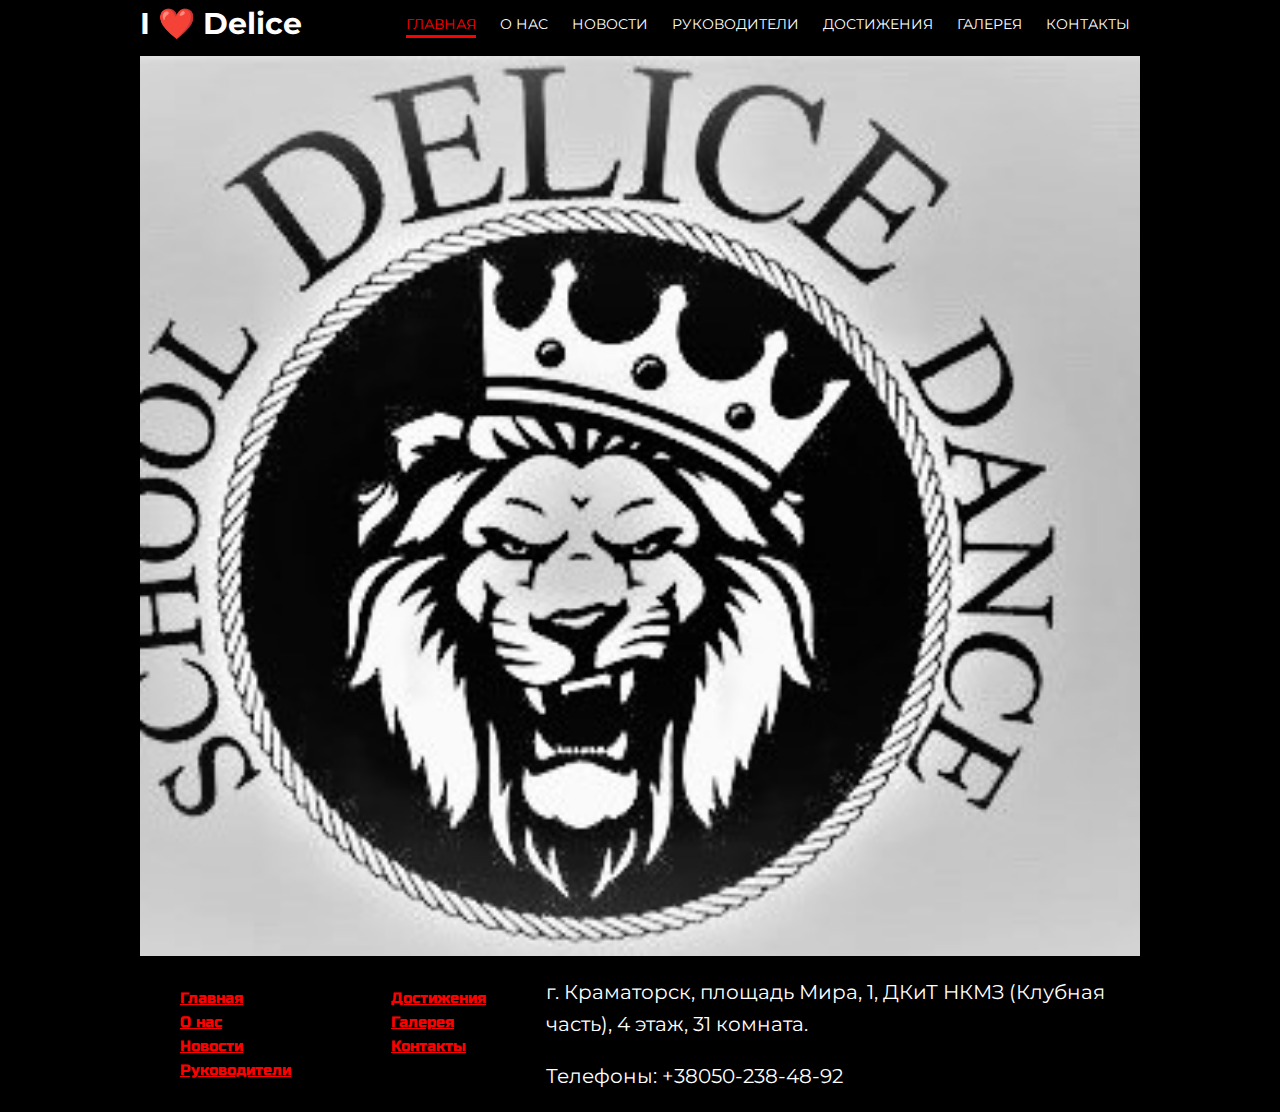
<file: index.html>
<!DOCTYPE html>
<html lang="ru">
<head>
<meta charset="UTF-8">
  <title>Официальный сайт танцевального коллектива Delice г. Краматорск</title>
  <link href="css/style.css" rel="stylesheet">
  <link href="https://fonts.googleapis.com/css?family=Kaushan+Script|Montserrat&display=swap&subset=cyrillic-ext" rel="stylesheet">
<link href="https://fonts.googleapis.com/css?family=Russo+One&display=swap&subset=cyrillic" rel="stylesheet">
     <link href="https://fonts.googleapis.com/css?family=Oswald|Russo+One&display=swap" rel="stylesheet">
    <link href="css/media.css" rel="stylesheet">
  <meta name="viewport" content="width=device-width, initial-scale=1, shrink-to-fit=no">
  <meta name="description" content="Учиться танцам в крамторске, танцевать в Краматорске, танцы в Краматорске, коллектв єстрадного танца Delice">
  <meta name="keywords" content="танцы, хореография, танцоры, танцевать, хореограф"><script src="chrome-extension://ocggccaacacpienfcgmgcihoombokbbj/pages/client/livestartpage-message-add.js"></script>
</head>
<body>
<header class="col-12 header">
    <div class="container-fluid">
       <div class="header_inner">
        <div class="header_logo">I ❤️ Delice</div>
           
           <nav class="nav">
               <div class="menu__btn">
                            <div></div>
                            <div></div>
                            <div></div>
                            <div></div>
                            <div></div>
                        </div>
<!--               <img src="menu-icon.svg" alt="бутерброд меню" />-->
              <a class="nav_link active" href="index.html">Главная</a>
               <a class="nav_link" href="delice.html">О нас</a>
              <a class="nav_link" href="novosty.html">Новости</a>
              <a class="nav_link" href="manager.html">Руководители</a>
              <a class="nav_link" href="progress.html">Достижения</a>
              <a class="nav_link" href="gallery.html">Галерея</a>
              <a class="nav_link" href="contacts.html">Контакты</a>       
           </nav>
        </div>
        
    </div>
    </header>
<div class="intro">
    <div class="container">
    </div>
</div>
     
  <ul class="footer__nav">
        <li><a href="index.html">Главная</a></li>
        <li><a href="delice.html">О нас</a></li>
        <li><a href="novosty.html">Новости</a></li>
        <li><a href="manager.html">Руководители</a></li>
    </ul>
  <ul class="footer__nav">
	    <li><a href="progress.html">Достижения</a></li>	
        <li><a href="gallery.html">Галерея</a></li>	
        <li><a href="contacts.html">Контакты</a></li>	      
    </ul>
   
 <ul class="footer__navi">           
        <p>г. Краматорск, площадь Мира, 1, ДКиТ НКМЗ (Клубная часть),  4 этаж, 31 комната. </p>
     <p>Телефоны: +38050-238-48-92</p>         
        </ul>

</body>
</html>
</file>
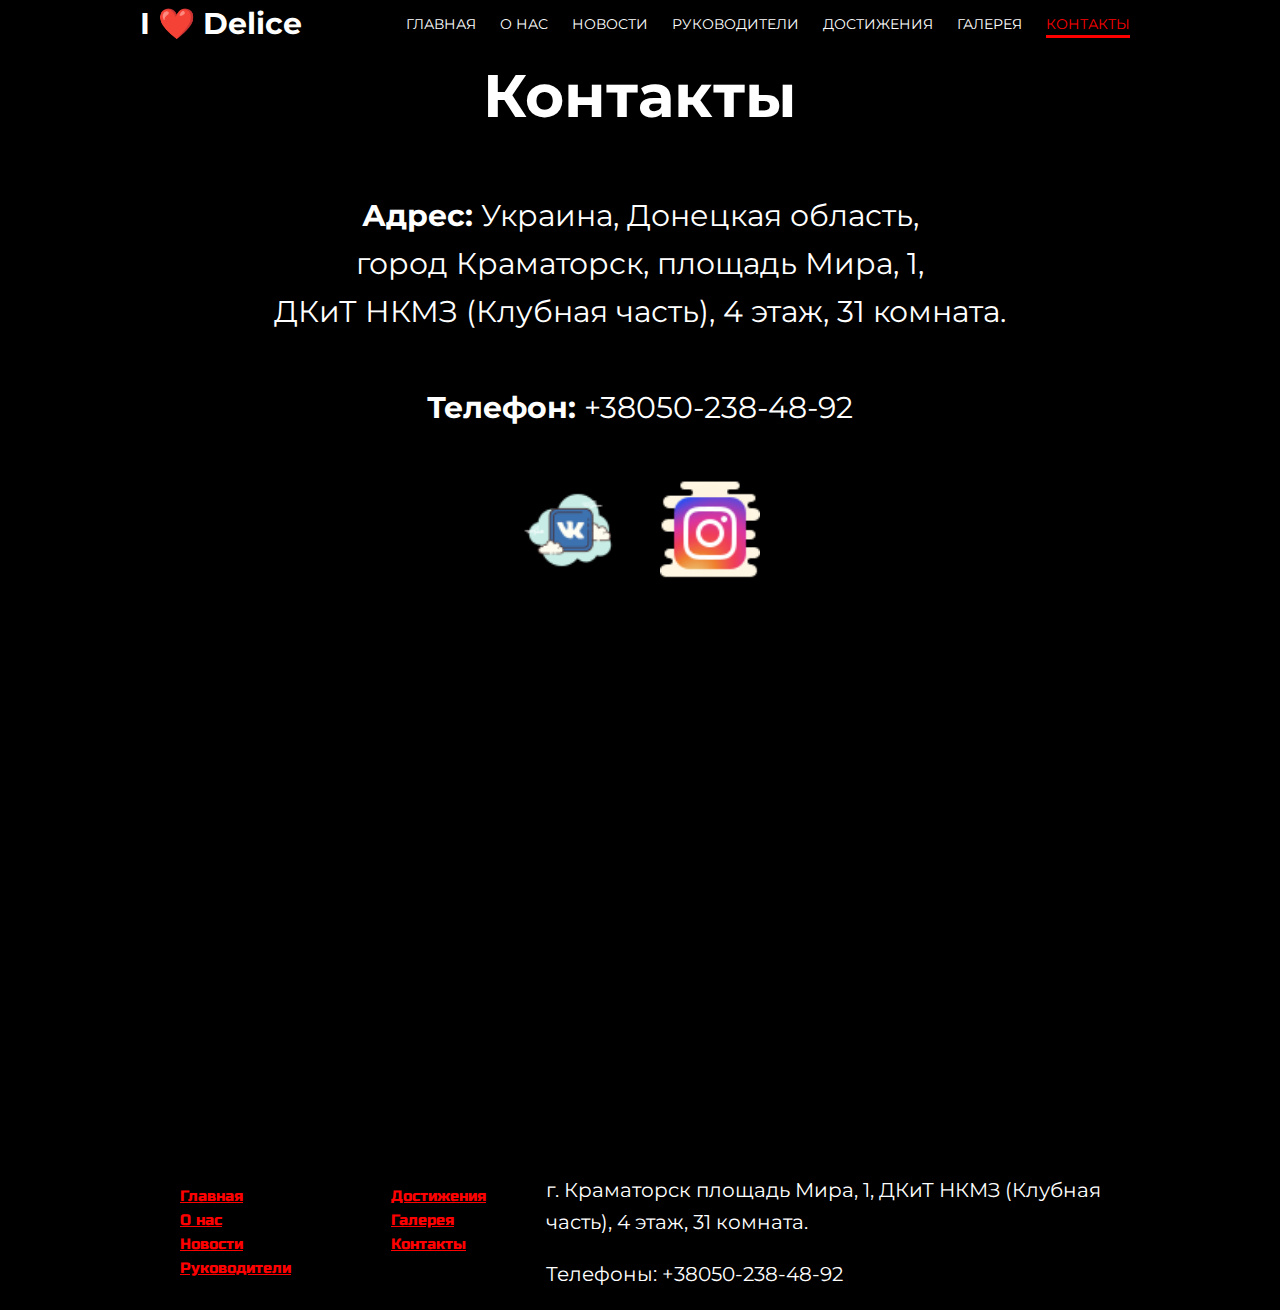
<file: contacts.html>
<!DOCTYPE html>
<html lang="ru">
<head>
<meta charset="UTF-8">
  <title>Официальный сайт танцевального коллектива Delice г. Краматорск</title>
  <link href="css/style.css" rel="stylesheet">
    <link href="css/style3.css" rel="stylesheet">
  <link href="https://fonts.googleapis.com/css?family=Kaushan+Script|Montserrat&display=swap&subset=cyrillic-ext" rel="stylesheet">
<link href="https://fonts.googleapis.com/css?family=Russo+One&display=swap&subset=cyrillic" rel="stylesheet">
  <meta name="description" content="Учиться танцам в крамторске, танцевать в Краматорске, танцы в Краматорске, коллектв єстрадного танца Delice">
  <meta name="keywords" content="танцы, хореография, танцоры, танцевать, хореограф"><script src="chrome-extension://ocggccaacacpienfcgmgcihoombokbbj/pages/client/livestartpage-message-add.js"></script>
</head>
<body>
<header class="header">
    <div class="container">
       <div class="header_inner">
        <div class="header_logo">I ❤️ Delice</div>
           
           <nav class="nav">
              <a class="nav_link" href="index.html">Главная</a>
               <a class="nav_link" href="delice.html">О нас</a>
              <a class="nav_link" href="novosty.html">Новости</a>
              <a class="nav_link" href="manager.html">Руководители</a>
              <a class="nav_link" href="progress.html">Достижения</a>
              <a class="nav_link" href="gallery.html">Галерея</a>
              <a class="nav_link active" href="contacts.html">Контакты</a>       
           </nav>
        </div>
    </div>
    <div class="container">
 <h1>Контакты</h1>
<br>
<b>Адрес:</b> Украина, Донецкая область,<br> город Краматорск, площадь Мира, 1, <br>ДКиТ НКМЗ (Клубная часть), 4 этаж, 31 комната.<br><br>
<b>Телефон:</b>
+38050-238-48-92<br><br>

<a href="https://vk.com/delicelove" target="_blank"><img src="images/icons8-%D0%B2%D0%BA%D0%BE%D0%BD%D1%82%D0%B0%D0%BA%D1%82%D0%B5-64.png" width="100px" height="100px"><!--Наша группа Вконтакте//--></a> &nbsp;&nbsp;&nbsp; <a href=https://www.instagram.com/deliceschooldance/
target="_blank"><img src="images/icons8-instagram-64.png" width="100px" height="100px"><!--наша страничка в Instagram//--></a>

 <br><br>

<iframe src="https://www.google.com/maps/embed?pb=!1m18!1m12!1m3!1d2631.2859722109133!2d37.583779515196845!3d48.7382338171143!2m3!1f0!2f0!3f0!3m2!1i1024!2i768!4f13.1!3m3!1m2!1s0x40df9704a3b340c1%3A0xc39141165132592e!2z0L_Quy4g0JzQuNGA0LAsIDEsINCa0YDQsNC80LDRgtC-0YDRgdC6LCDQlNC-0L3QtdGG0LrQsNGPINC-0LHQu9Cw0YHRgtGMLCA4NDMwMA!5e0!3m2!1sru!2sua!4v1584374785229!5m2!1sru!2sua" width="600" height="450" frameborder="0" style="border:0;" allowfullscreen="" aria-hidden="false" tabindex="0"></iframe><br><br>

</div>
    <ul class="footer__nav">
        <li><a href="index.html">Главная</a></li>
        <li><a href="delice.html">О нас</a></li>
        <li><a href="novosty.html">Новости</a></li>
        <li><a href="manager.html">Руководители</a></li>
    </ul>
  <ul class="footer__nav">
	    <li><a href="progress.html">Достижения</a></li>	
        <li><a href="gallery.html">Галерея</a></li>	
        <li><a href="contacts.html">Контакты</a></li>	      
    </ul>
   
 <ul class="footer__navi">           
        <p>г. Краматорск площадь Мира, 1, ДКиТ НКМЗ (Клубная часть),  4 этаж, 31 комната. </p>
     <p>Телефоны: +38050-238-48-92</p>         
        </ul>
</body>
</html>
</file>
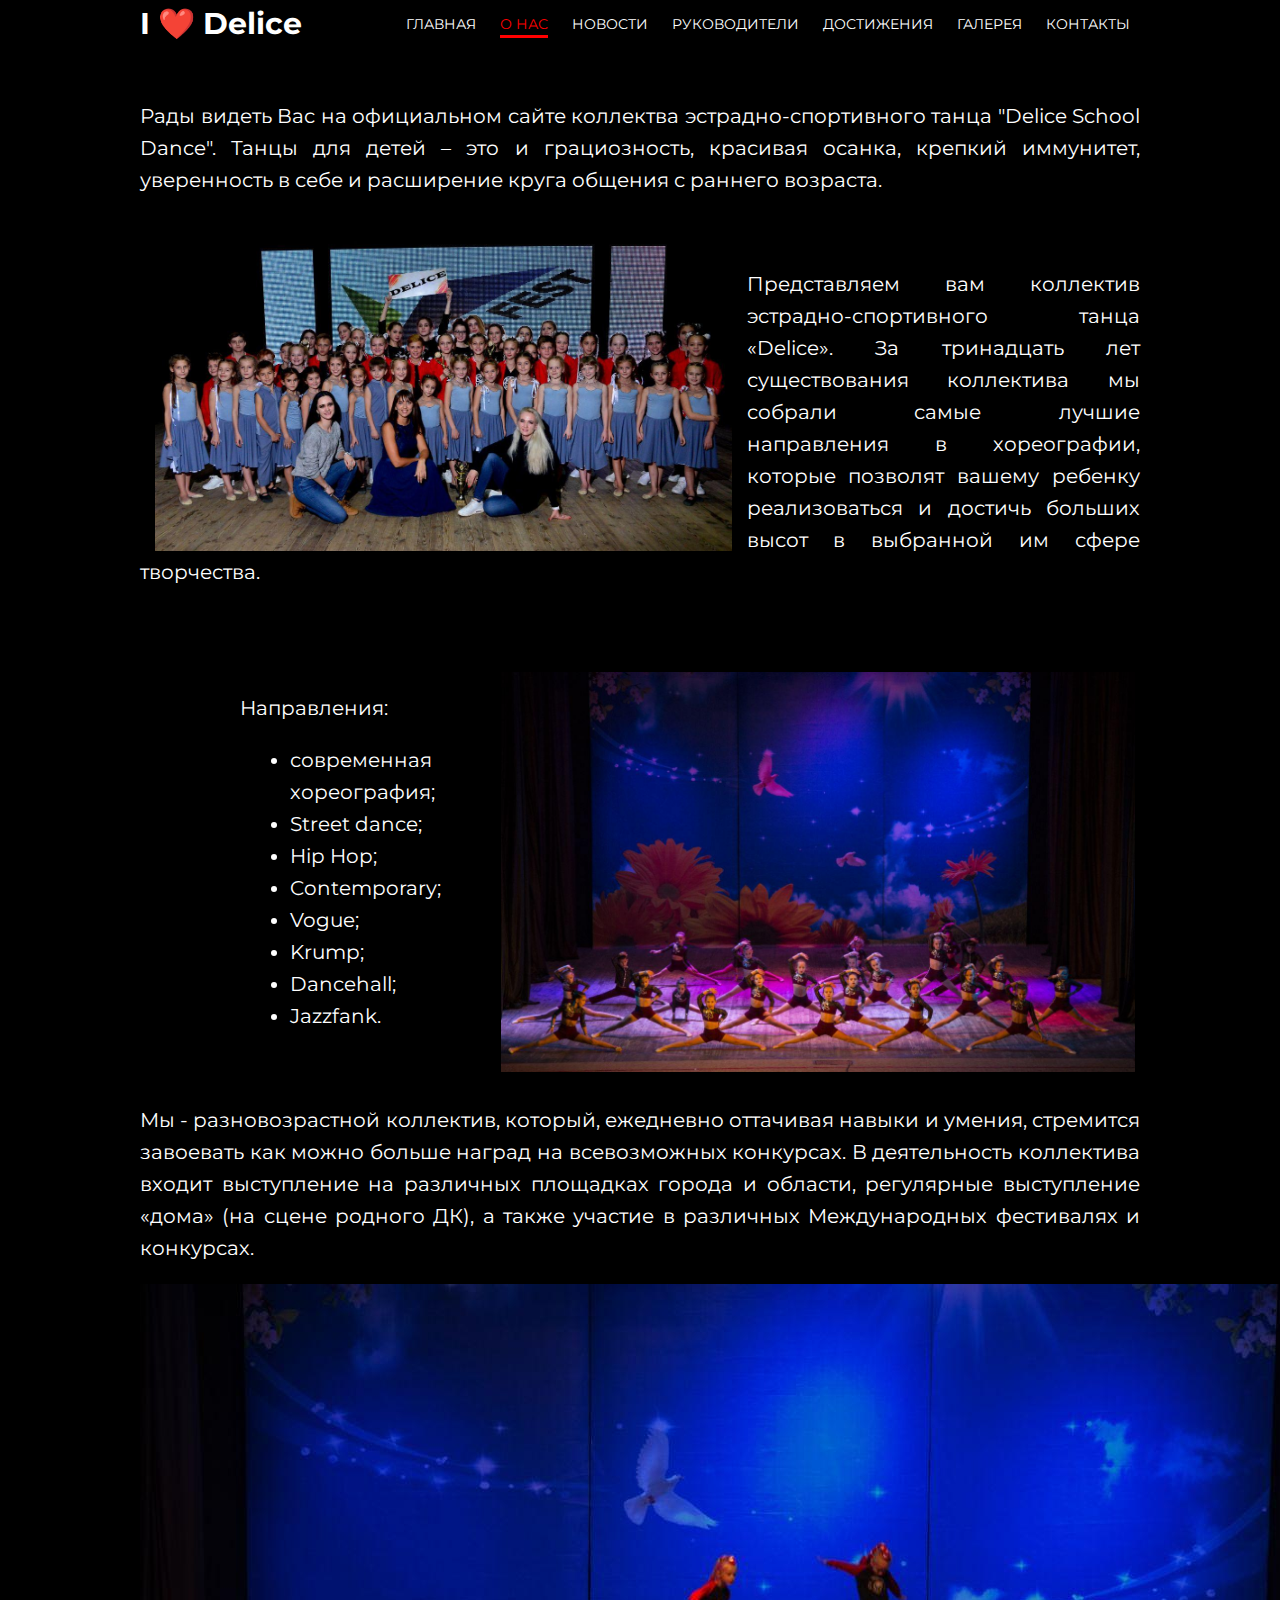
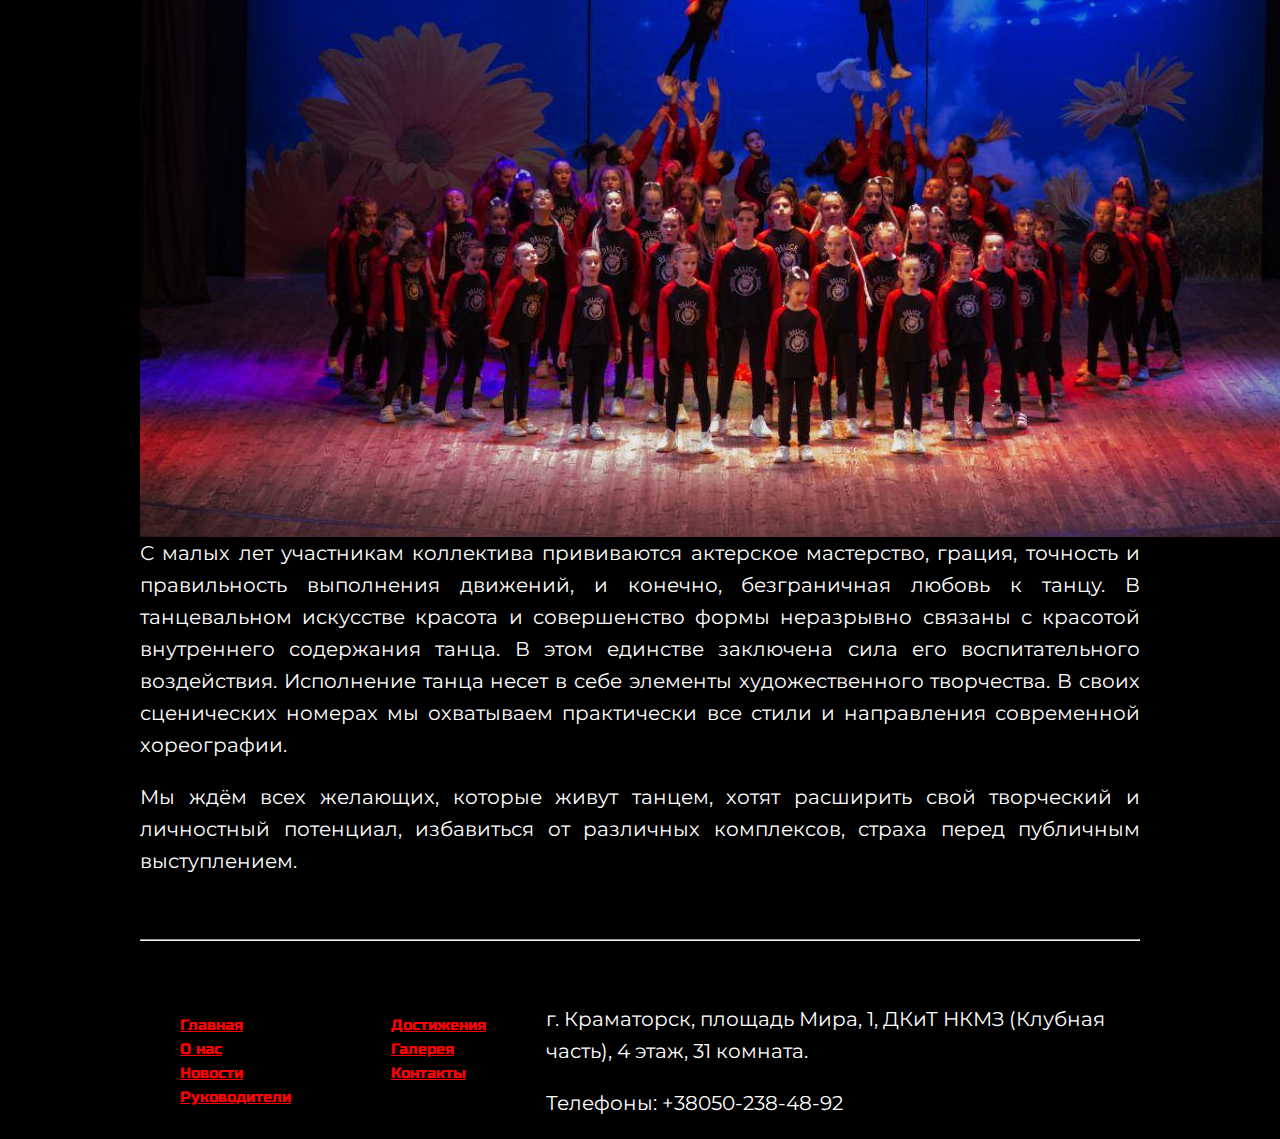
<file: delice.html>
<!DOCTYPE html>
<html lang="ru">
<head>
<meta charset="UTF-8">
<title>Официальный сайт танцевального коллектива Delice г. Краматорск</title>
  <link href="css/style.css" rel="stylesheet">
  <link href="css/style1.css" rel="stylesheet">
  <link href="https://fonts.googleapis.com/css?family=Kaushan+Script|Montserrat&display=swap&subset=cyrillic-ext" rel="stylesheet">
  <link href="https://fonts.googleapis.com/css?family=Oswald&display=swap" rel="stylesheet">
    <link href="https://fonts.googleapis.com/css?family=Oswald|Russo+One&display=swap" rel="stylesheet">
    <meta name="viewport" content="width=device-width, initial-scale=1, shrink-to-fit=no">
    <meta name="description" content="Учиться танцам в краматорске, танцевать в Краматорске, танцы в Краматорске, коллектв эстрадного танца Delice">
  <meta name="keywords" content="танцы, хореография, танцоры, танцевать, хореограф"><script src="chrome-extension://ocggccaacacpienfcgmgcihoombokbbj/pages/client/livestartpage-message-add.js"></script>
    </head>
 <body>
<header class="header">
    <div class="container">
       <div class="header_inner">
        <div class="header_logo">I ❤️ Delice</div>
           
           <nav class="nav">
              <a class="nav_link" href="index.html">Главная</a>
               <a class="nav_link active" href="delice.html">О нас</a>
              <a class="nav_link" href="novosty.html">Новости</a>
              <a class="nav_link" href="manager.html">Руководители</a>
              <a class="nav_link" href="progress.html">Достижения</a>
              <a class="nav_link" href="gallery.html">Галерея</a>
              <a class="nav_link" href="contacts.html">Контакты</a>       
           </nav>
        </div>
    </div>

<div class="container">
    <br>
<p>Рады видеть Вас на официальном сайте коллектва эстрадно-спортивного танца "Delice School Dance". Танцы для детей – это и грациозность, красивая осанка, крепкий иммунитет, уверенность в себе и расширение круга общения с раннего возраста.
    <img src="images/3.jpg" style="float:left; align:right;  width="600"; height="350" vspace="5" hspace="15"></p><br> 
<p>Представляем вам коллектив эстрадно-спортивного танца «Delice». За тринадцать лет существования коллектива мы собрали самые лучшие направления в хореографии, которые позволят вашему ребенку реализоваться и достичь больших высот в выбранной им сфере творчества.</p><br><br>
    <img src="images/5.jpg" style="float:right; margin-left:auto; align:center;  width="400"; height="400 vspace="5" hspace="5">
<p style="padding-left: 100px">Направления:</p>
<p><ul style="padding-left:150px;"><li>современная хореография;
    </li><li>Street dance;
    </li><li>Hip Hop;
    </li><li>Contemporary;
    </li><li>Vogue;
    </li><li>Krump;
    </li><li>Dancehall;
    </li><li>Jazzfank.</li></ul><br></p>
<p>Мы - разновозрастной коллектив, который, ежедневно оттачивая навыки и умения, стремится завоевать как можно больше наград на всевозможных конкурсах. В деятельность коллектива входит выступление на различных площадках города и области, регулярные выступление «дома» (на сцене родного ДК), а также участие в различных Международных фестивалях и конкурсах.</p>
<p><img src="images/4.jpg" style="float:left; margin-right:10px">С малых лет участникам коллектива прививаются актерское мастерство, грация, точность и правильность выполнения движений, и конечно, безграничная любовь к танцу. В танцевальном искусстве красота и совершенство формы неразрывно связаны с красотой внутреннего содержания танца. В этом единстве заключена сила его воспитательного воздействия. Исполнение танца несет в себе элементы художественного творчества. В своих сценических номерах мы охватываем практически все стили и направления современной хореографии.</p>
<p>Мы ждём всех желающих, которые живут танцем, хотят расширить свой творческий и личностный потенциал, избавиться от различных комплексов, страха перед публичным выступлением.</p>
 <br><hr><br>
</div>
 <ul class="footer__nav">
        <li><a href="index.html">Главная</a></li>
        <li><a href="delice.html">О нас</a></li>
        <li><a href="novosty.html">Новости</a></li>
        <li><a href="manager.html">Руководители</a></li>
    </ul>
  <ul class="footer__nav">
	    <li><a href="progress.html">Достижения</a></li>	
        <li><a href="gallery.html">Галерея</a></li>	
        <li><a href="contacts.html">Контакты</a></li>	      
    </ul>
   
 <ul class="footer__navi">           
        <p>г. Краматорск, площадь Мира, 1, ДКиТ НКМЗ (Клубная часть),  4 этаж, 31 комната. </p>
     <p>Телефоны: +38050-238-48-92</p>         
        </ul>

</body>
</html>
</file>
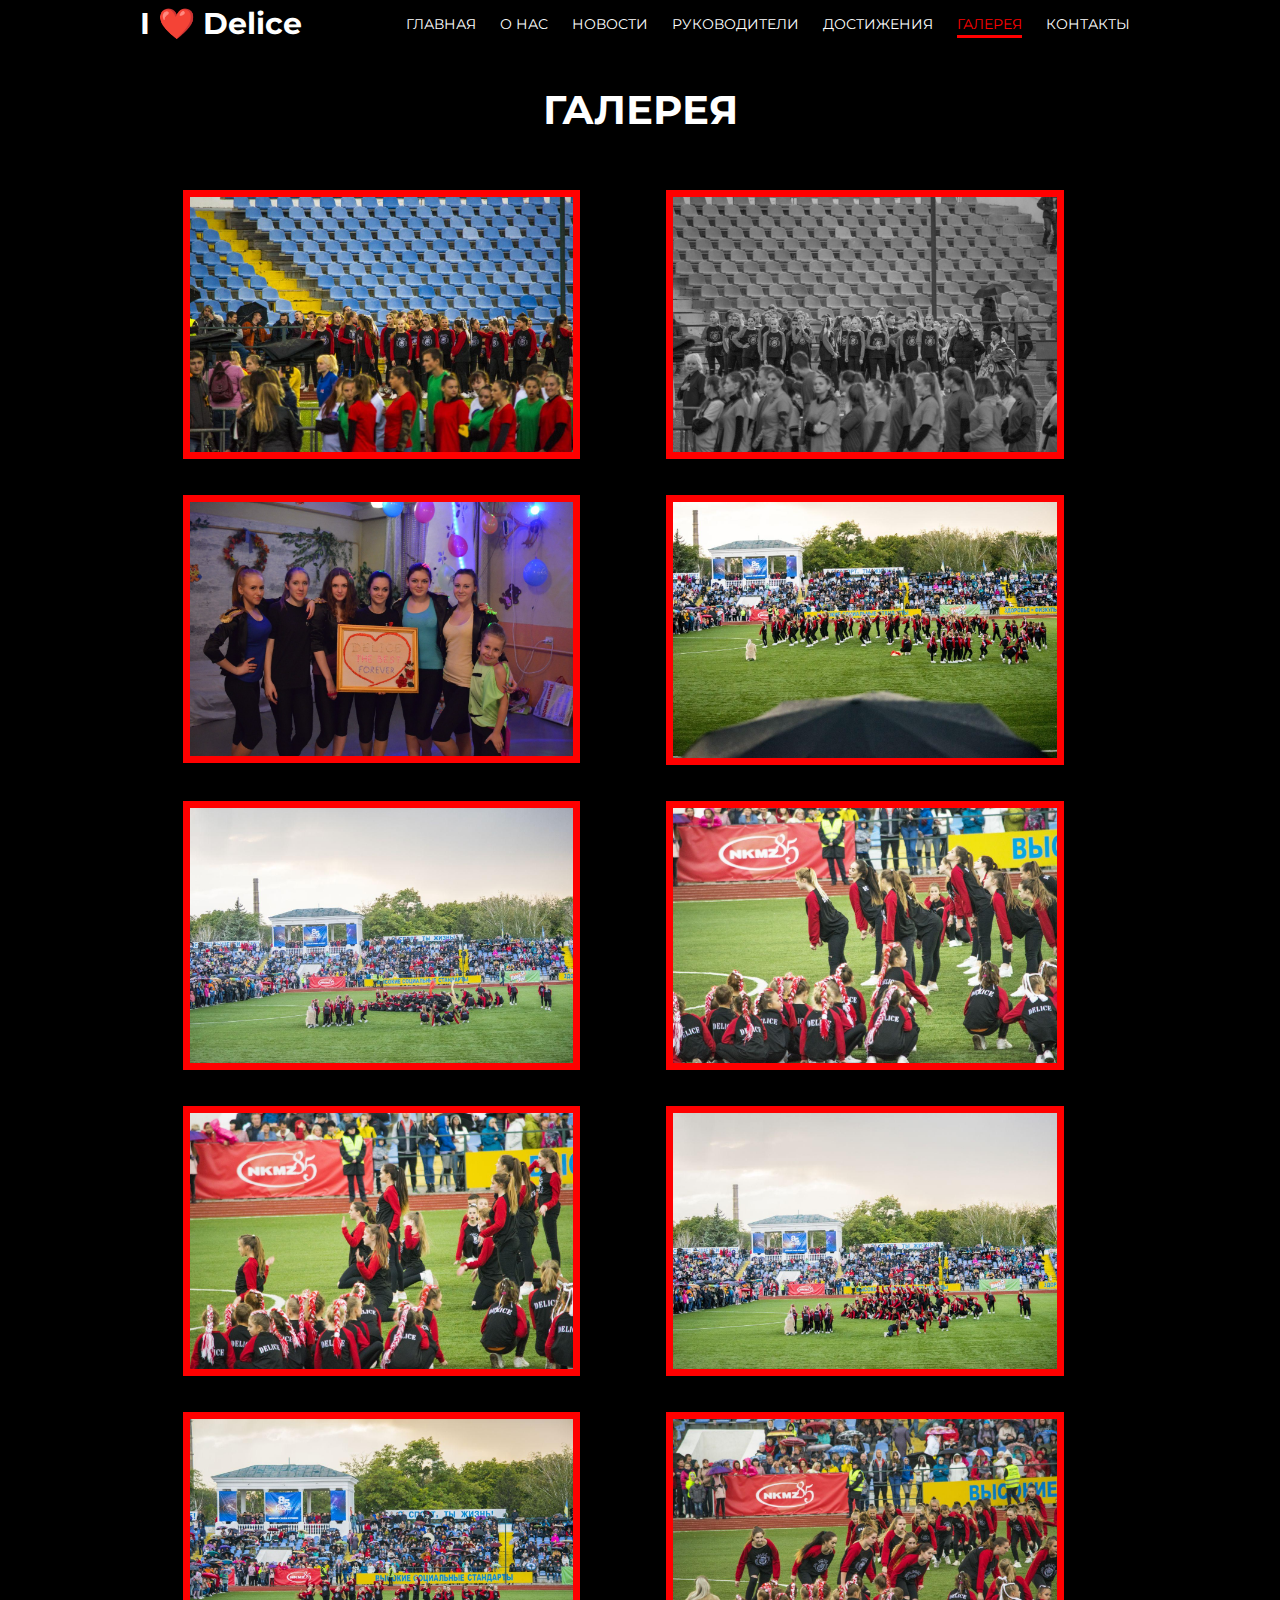
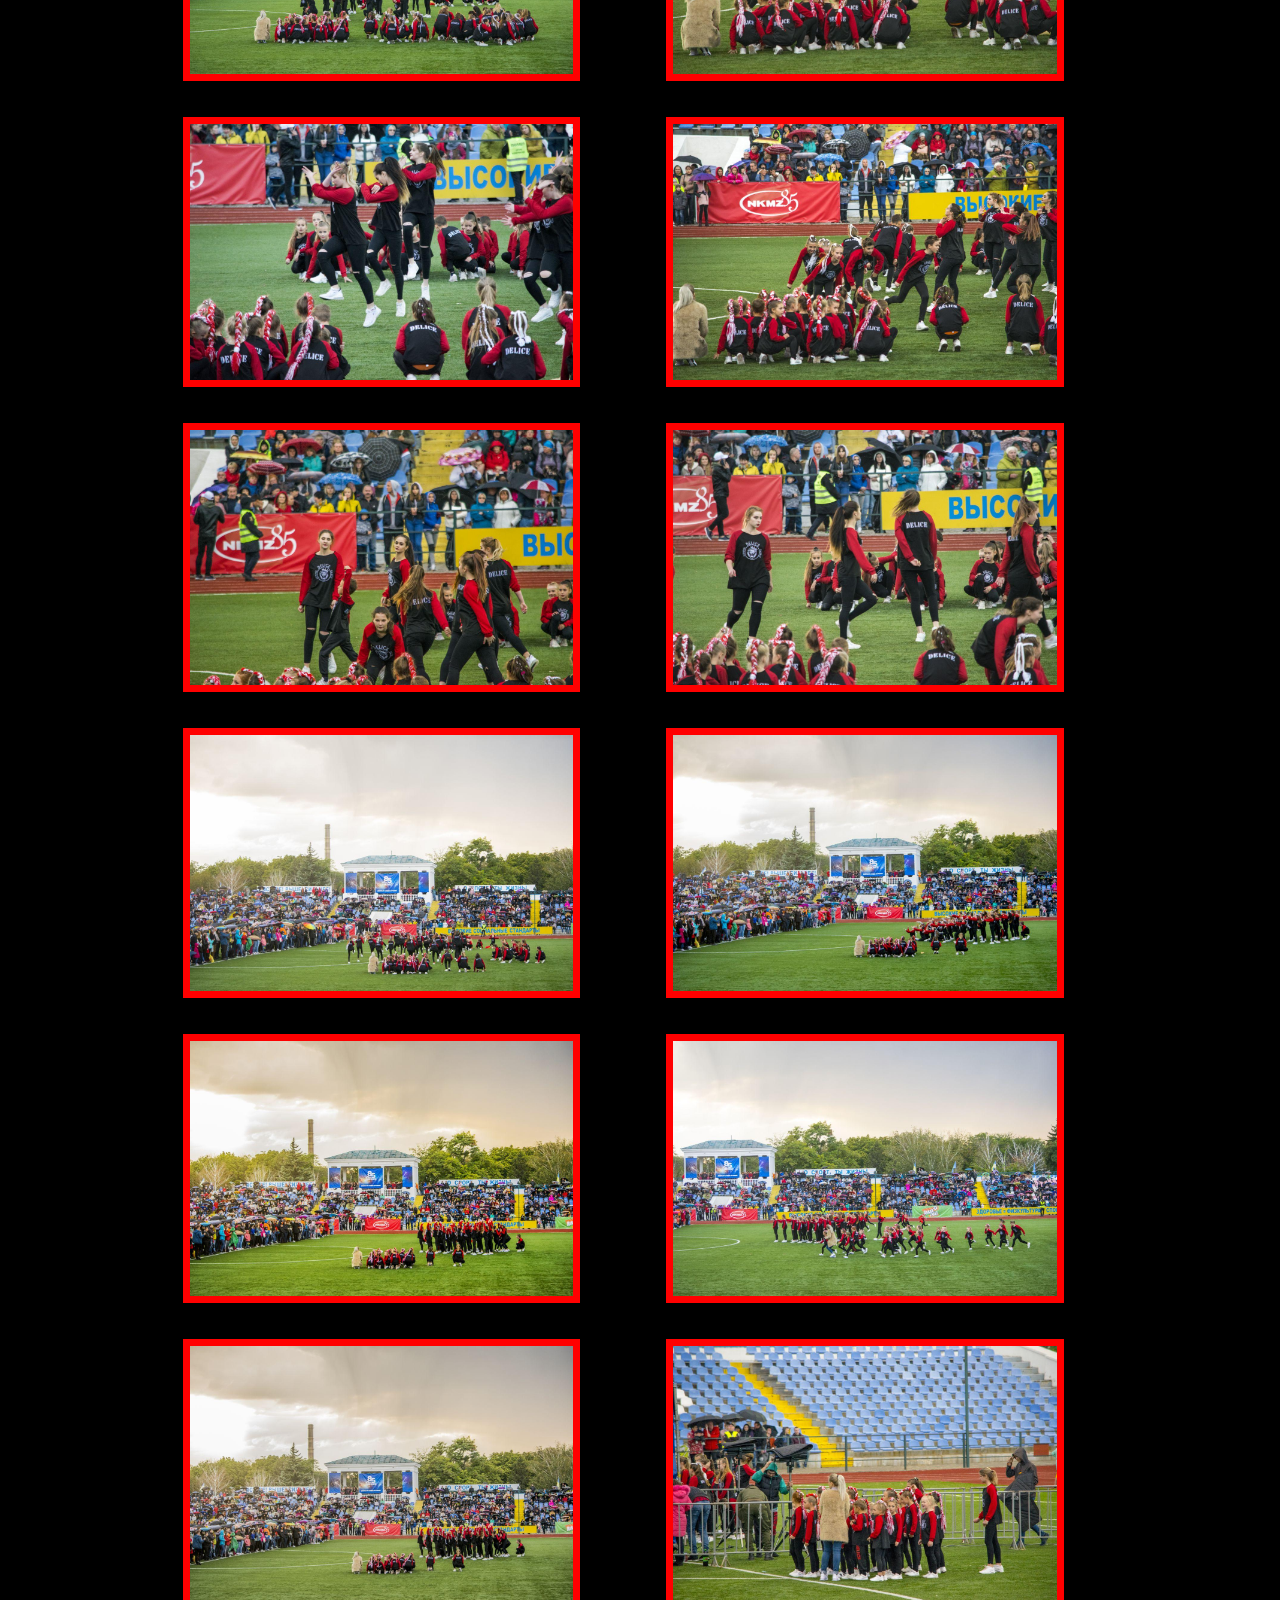
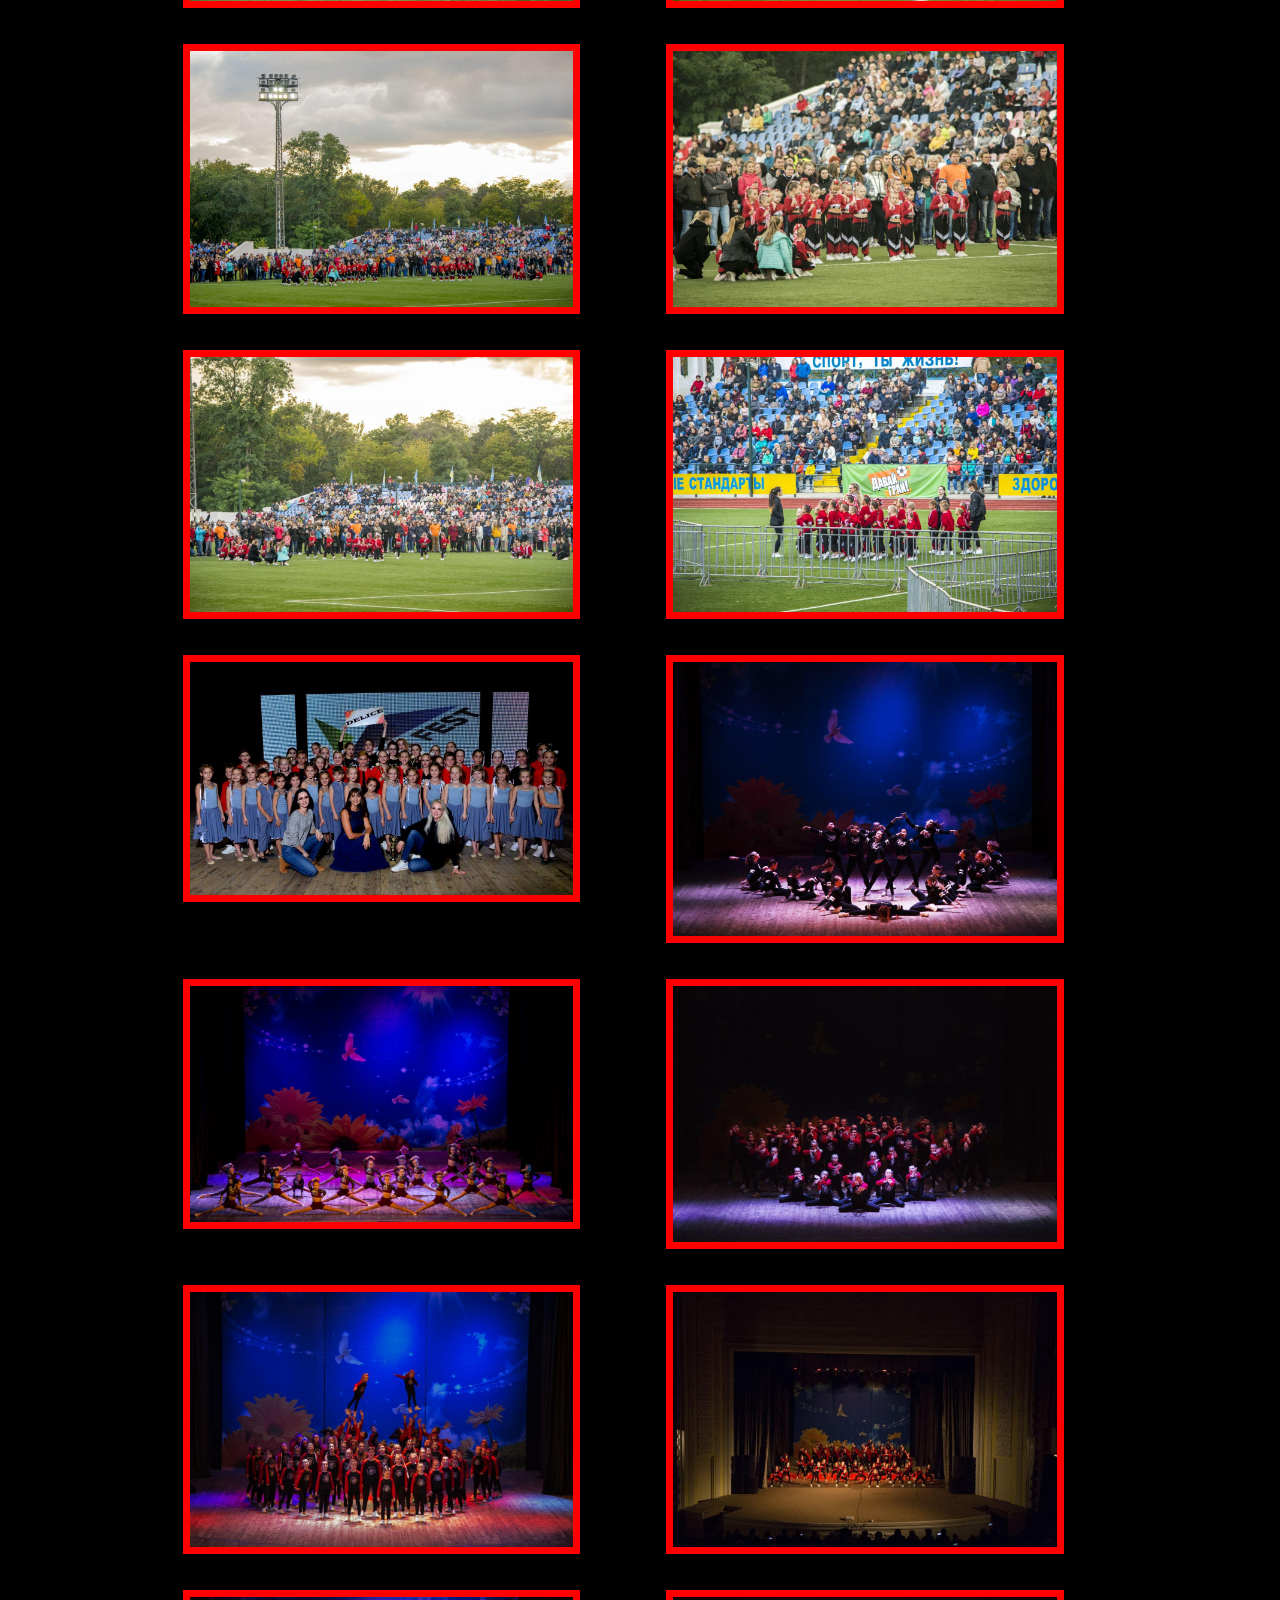
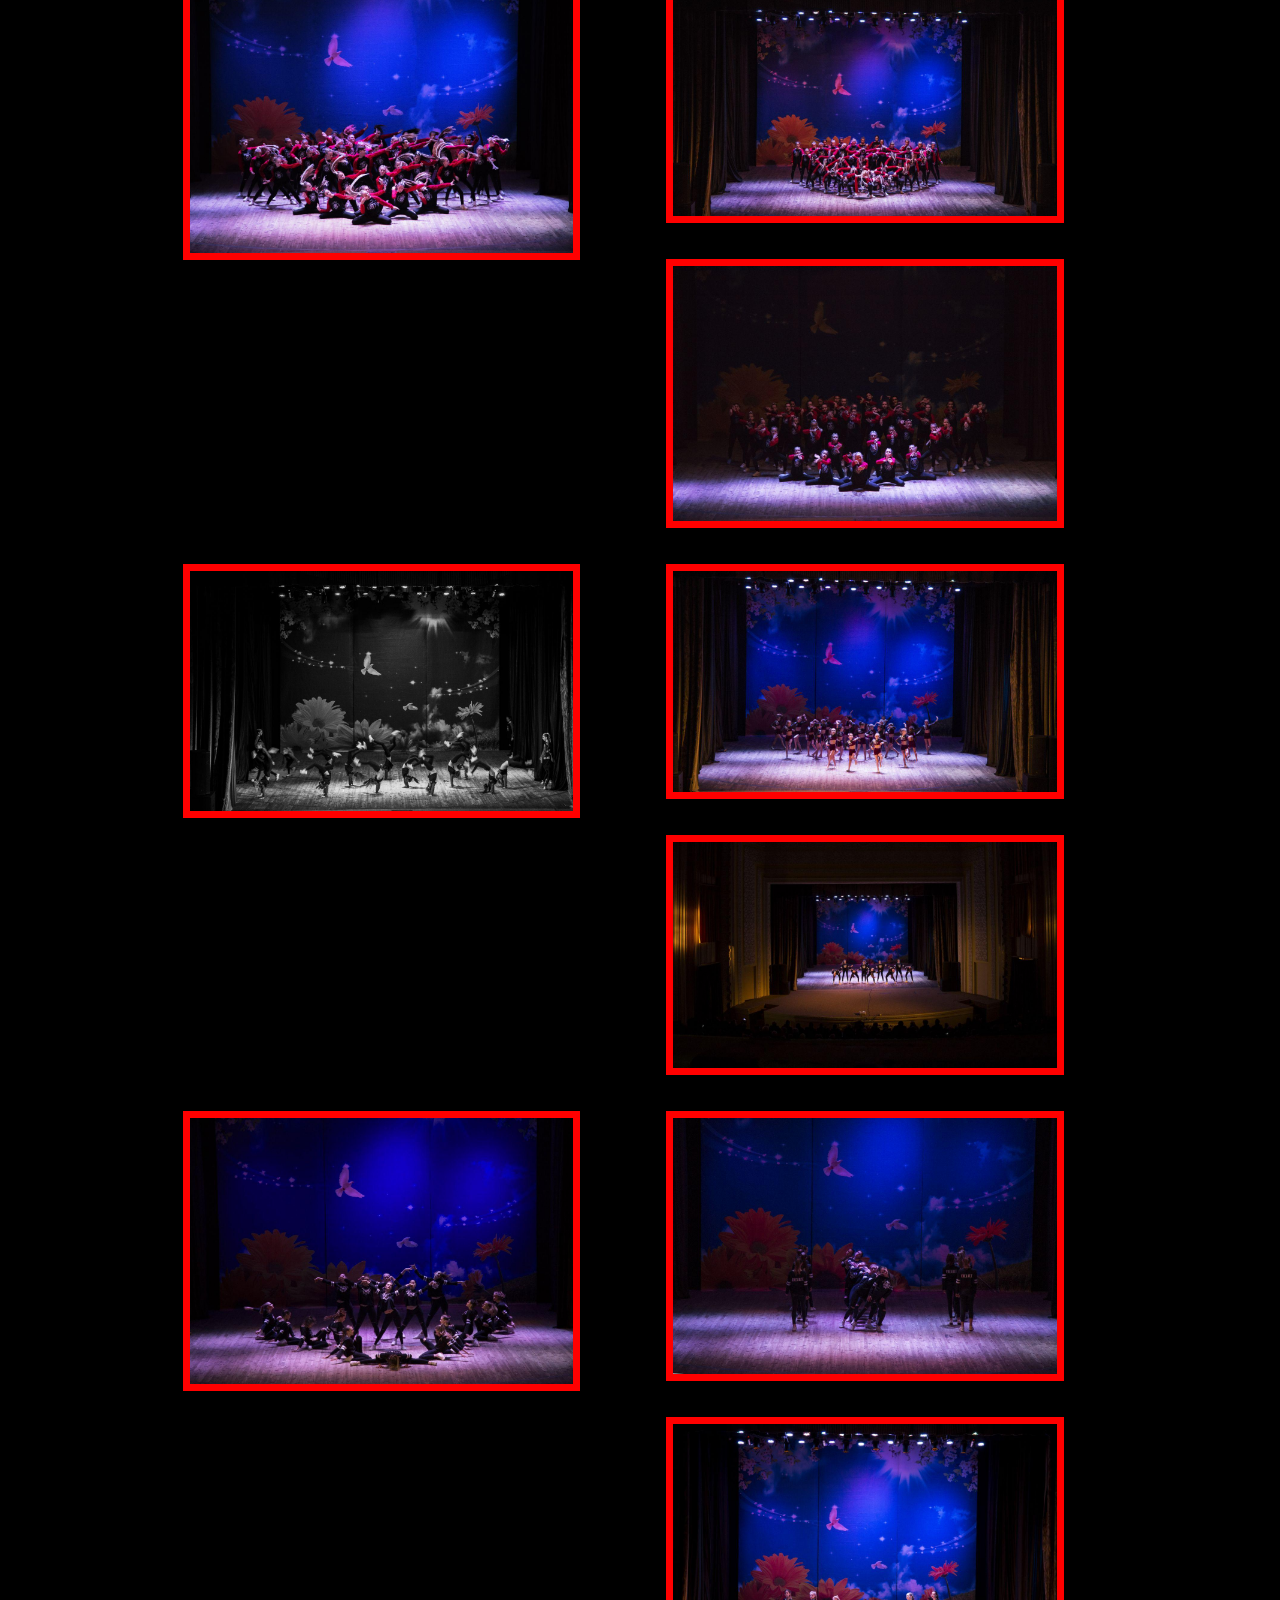
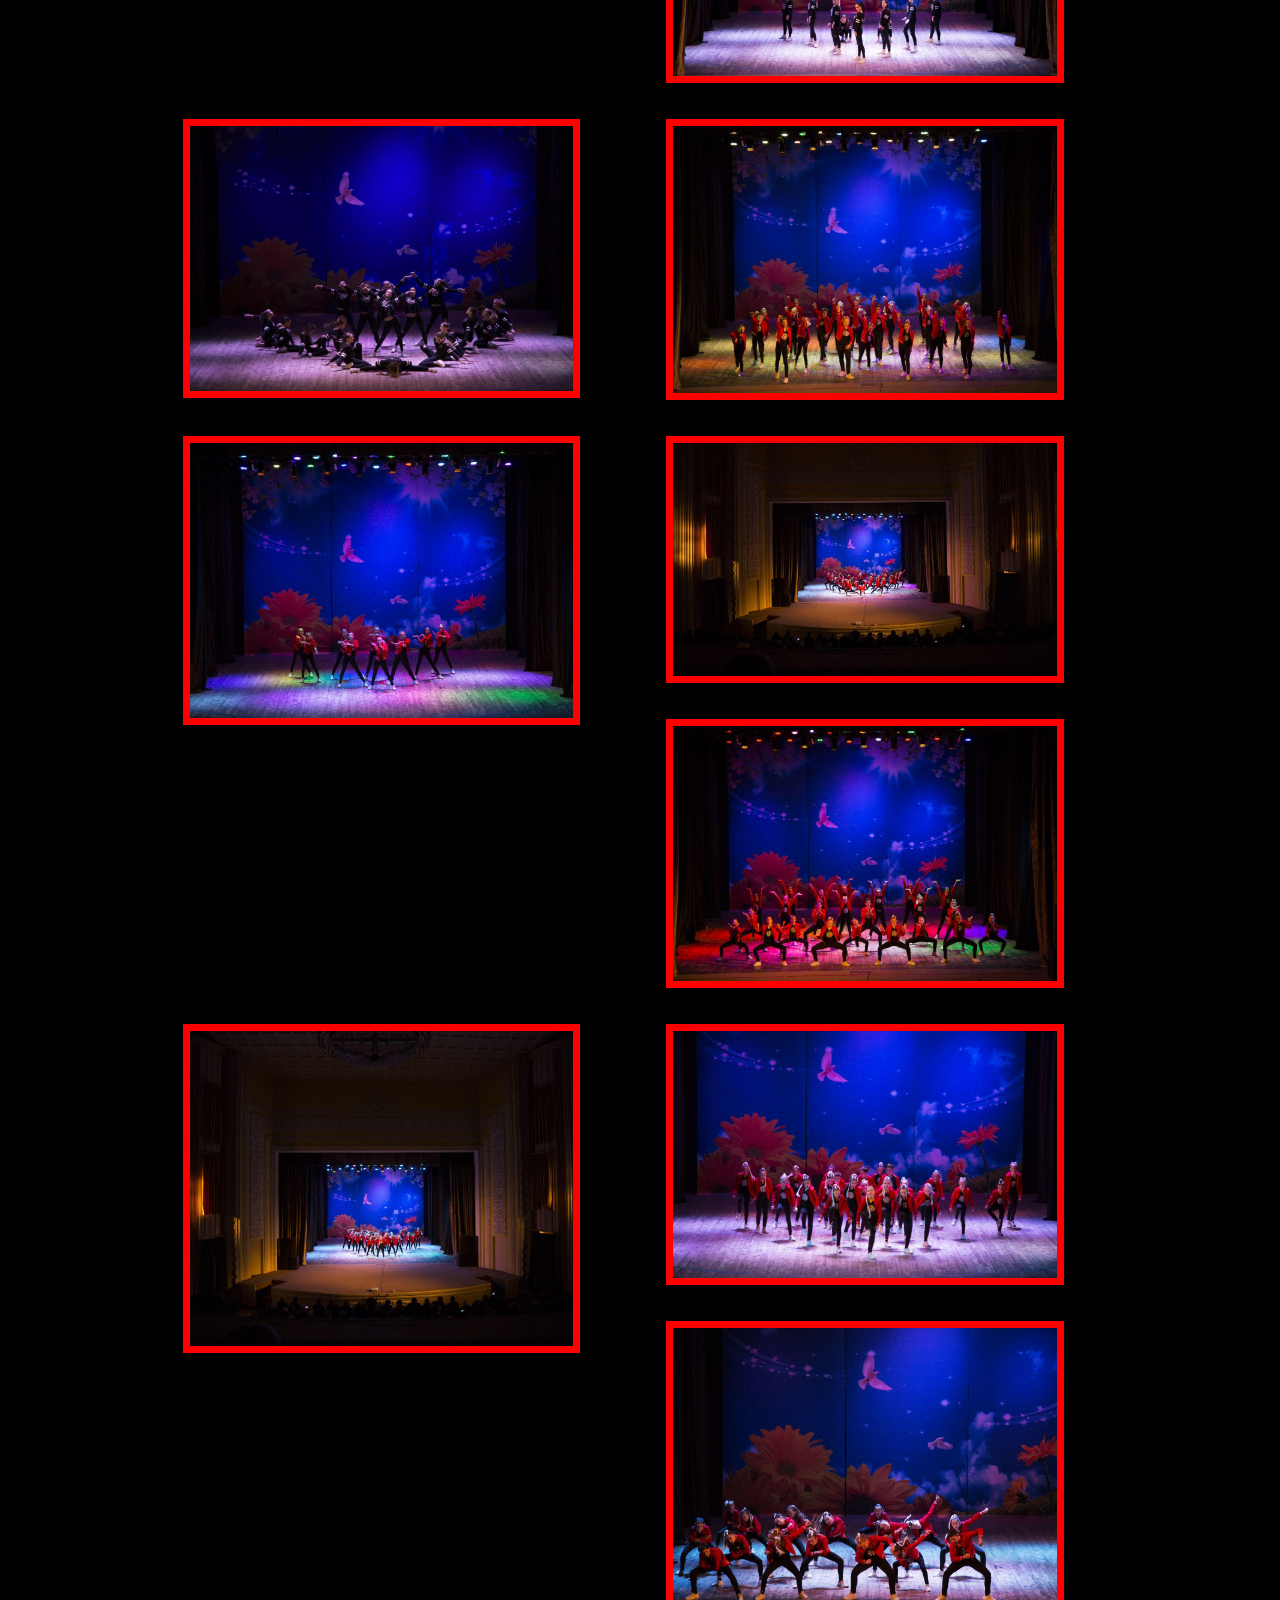
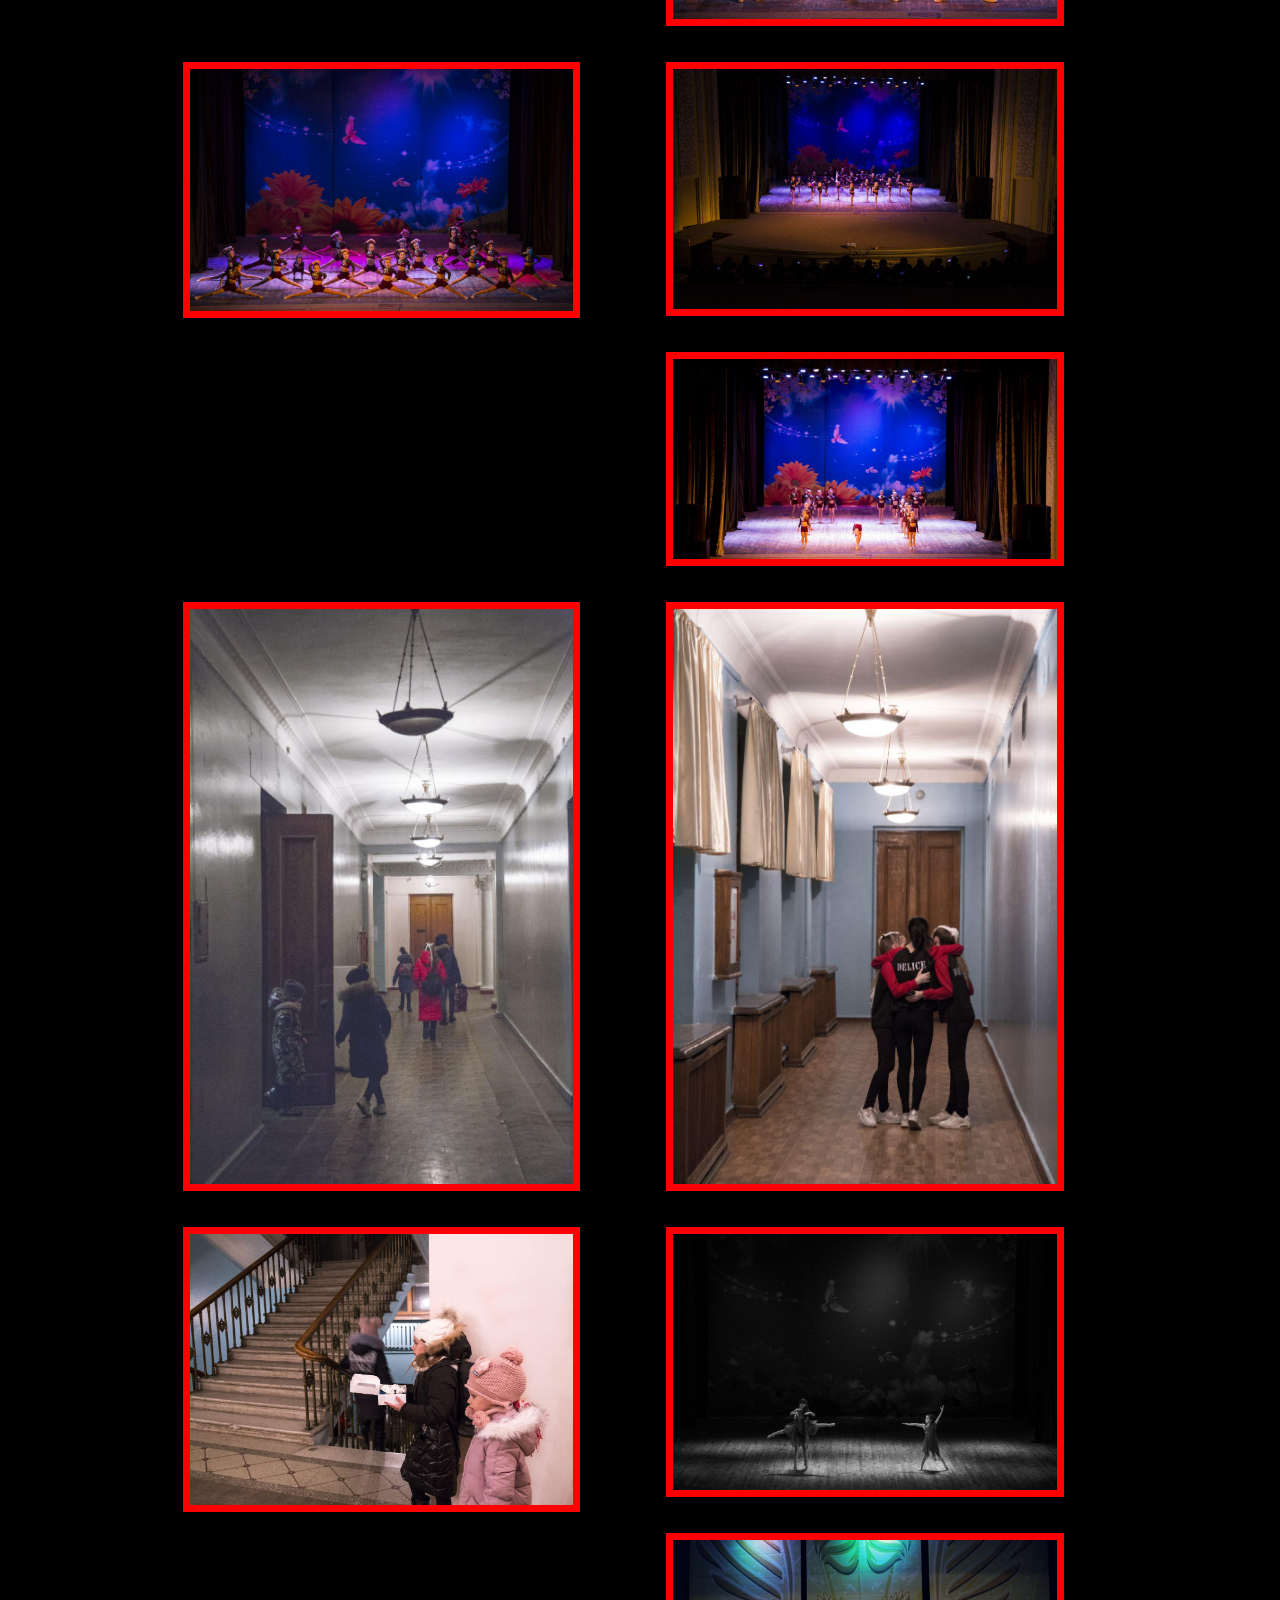
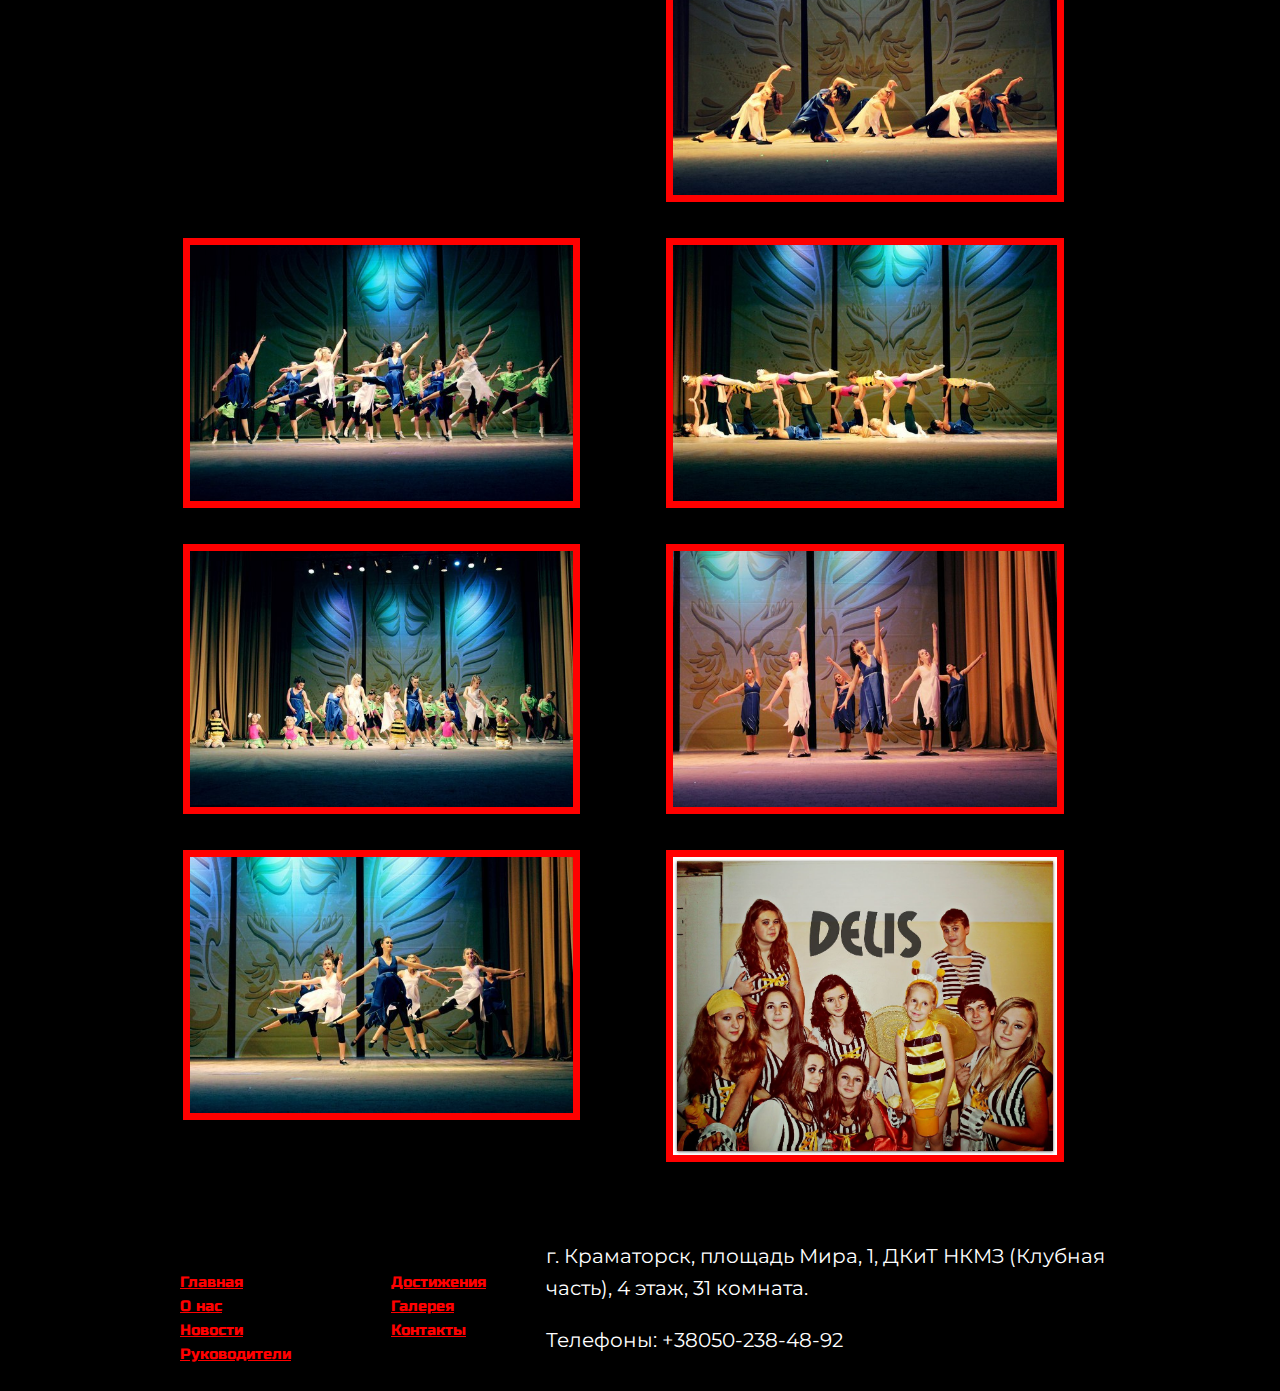
<file: gallery.html>
<!DOCTYPE html>
<html lang="ru">
<head>
   <meta name="viewport" content="width=device-width, initial-scale=1.0"> 
   <meta charset="UTF-8">
   <title>Официальный сайт танцевального коллектива Delice г. Краматорск</title>
    <link href="css/style.css" rel="stylesheet">
    <link href="css/style5.css" type="text/css" rel="stylesheet">
  <link href="https://fonts.googleapis.com/css?family=Kaushan+Script|Montserrat&display=swap&subset=cyrillic-ext" rel="stylesheet">
<link href="https://fonts.googleapis.com/css?family=Russo+One&display=swap&subset=cyrillic" rel="stylesheet">
<link href="https://fonts.googleapis.com/css?family=Oswald|Russo+One&display=swap" rel="stylesheet">
    <link href="lightbox/css/lightbox.min.css" rel="stylesheet">
   <meta name="description" content="Учиться танцам в крамторске, танцевать в Краматорске, танцы в Краматорске, коллектв єстрадного танца Delice">
   <meta name="keywords" content="танцы, хореография, танцоры, танцевать, хореограф">
    <script src="chrome-extension://ocggccaacacpienfcgmgcihoombokbbj/pages/client/livestartpage-message-add.js"></script>
</head>
<body>
    <header class="header">
    <div class="container">
       <div class="header_inner">
        <div class="header_logo">I ❤️ Delice</div>
           <nav class="nav">
              <a class="nav_link" href="index.html">Главная</a>
               <a class="nav_link" href="delice.html">О нас</a>
              <a class="nav_link" href="novosty.html">Новости</a>
              <a class="nav_link" href="manager.html">Руководители</a>
              <a class="nav_link" href="progress.html">Достижения</a>
              <a class="nav_link active" href="gallery.html">Галерея</a>
              <a class="nav_link" href="contacts.html">Контакты</a>       
           </nav>
        </div>
    </div>
    </header>
    <div class="container">
<h1>Галерея</h1>
<div id="gallery">
    <figure class="photo">
         <a href="img/originals/1.jpg" data-lightbox="roadtrip"><img src="img/1-min.jpg"/></a>
                </figure>
    <figure class="photo">
         <a href="img/originals/2.jpg" data-lightbox="roadtrip"><img src="img/2-min.jpg"/></a>
                </figure>
       <figure class="photo">
         <a href="img/originals/3.jpg" data-lightbox="roadtrip"><img src="img/3-min.jpg"/></a>
                </figure>  
    <figure class="photo">
         <a href="img/originals/4.jpg" data-lightbox="roadtrip"><img src="img/4-min.jpg"/></a>
                </figure>
    <figure class="photo">
         <a href="img/originals/5.jpg" data-lightbox="roadtrip"><img src="img/5-min.jpg"/></a>
                </figure>
    <figure class="photo">
         <a href="img/originals/6.jpg" data-lightbox="roadtrip"><img src="img/6-min.jpg"/></a>
                </figure>
    <figure class="photo">
         <a href="img/originals/7.jpg" data-lightbox="roadtrip"><img src="img/7-min.jpg"/></a>
                </figure>
    <figure class="photo">
         <a href="img/originals/8.jpg" data-lightbox="roadtrip"><img src="img/8-min.jpg"/></a>
                </figure>
    <figure class="photo">
         <a href="img/originals/9.jpg" data-lightbox="roadtrip"><img src="img/9-min.jpg"/></a>
                </figure>
    <figure class="photo">
         <a href="img/originals/10.jpg" data-lightbox="roadtrip"><img src="img/10-min.jpg"/></a>
                </figure>
    <figure class="photo">
         <a href="img/originals/11.jpg" data-lightbox="roadtrip"><img src="img/11-min.jpg"/></a>
                </figure>
    <figure class="photo">
         <a href="img/originals/12.jpg" data-lightbox="roadtrip"><img src="img/12-min.jpg"/></a>
                </figure>
    <figure class="photo">
         <a href="img/originals/13.jpg" data-lightbox="roadtrip"><img src="img/13-min.jpg"/></a>
                </figure>
    <figure class="photo">
         <a href="img/originals/14.jpg" data-lightbox="roadtrip"><img src="img/14-min.jpg"/></a>
                </figure>
    <figure class="photo">
         <a href="img/originals/15.jpg" data-lightbox="roadtrip"><img src="img/15-min.jpg"/></a>
                </figure>
    <figure class="photo">
         <a href="img/originals/16.jpg" data-lightbox="roadtrip"><img src="img/16-min.jpg"/></a>
                </figure>
    <figure class="photo">
         <a href="img/originals/17.jpg" data-lightbox="roadtrip"><img src="img/17-min.jpg"/></a>
                </figure>
    <figure class="photo">
         <a href="img/originals/18.jpg" data-lightbox="roadtrip"><img src="img/18-min.jpg"/></a>
                </figure>
    <figure class="photo">
         <a href="img/originals/19.jpg" data-lightbox="roadtrip"><img src="img/19-min.jpg"/></a>
                </figure>
    <figure class="photo">
         <a href="img/originals/20.jpg" data-lightbox="roadtrip"><img src="img/20-min.jpg"/></a>
                </figure>
    <figure class="photo">
         <a href="img/originals/21.jpg" data-lightbox="roadtrip"><img src="img/21-min.jpg"/></a>
                </figure>
    <figure class="photo">
         <a href="img/originals/22.jpg" data-lightbox="roadtrip"><img src="img/22-min.jpg"/></a>
                </figure>
    <figure class="photo">
         <a href="img/originals/23.jpg" data-lightbox="roadtrip"><img src="img/23-min.jpg"/></a>
                </figure>
    <figure class="photo">
         <a href="img/originals/24.jpg" data-lightbox="roadtrip"><img src="img/24-min.jpg"/></a>
                </figure>
    <figure class="photo">
         <a href="img/originals/25.jpg" data-lightbox="roadtrip"><img src="img/25-min.jpg"/></a>
                </figure>
    <figure class="photo">
         <a href="img/originals/26.jpg" data-lightbox="roadtrip"><img src="img/26-min.jpg"/></a>
                </figure>
    <figure class="photo">
         <a href="img/originals/27.jpg" data-lightbox="roadtrip"><img src="img/27-min.jpg"/></a>
                </figure>
    <figure class="photo">
         <a href="img/originals/28.jpg" data-lightbox="roadtrip"><img src="img/28-min.jpg"/></a>
                </figure>
    <figure class="photo">
         <a href="img/originals/29.jpg" data-lightbox="roadtrip"><img src="img/29-min.jpg"/></a>
                </figure>
    <figure class="photo">
         <a href="img/originals/30.jpg" data-lightbox="roadtrip"><img src="img/30-min.jpg"/></a>
                </figure>
    <figure class="photo">
         <a href="img/originals/31.jpg" data-lightbox="roadtrip"><img src="img/31-min.jpg"/></a>
                </figure>
    <figure class="photo">
         <a href="img/originals/32.jpg" data-lightbox="roadtrip"><img src="img/32-min.jpg"/></a>
                </figure>
    <figure class="photo">
         <a href="img/originals/33.jpg" data-lightbox="roadtrip"><img src="img/33-min.jpg"/></a>
                </figure>
    <figure class="photo">
         <a href="img/originals/34.jpg" data-lightbox="roadtrip"><img src="img/34-min.jpg"/></a>
                </figure>
    <figure class="photo">
         <a href="img/originals/35.jpg" data-lightbox="roadtrip"><img src="img/35-min.jpg"/></a>
                </figure>
    <figure class="photo">
         <a href="img/originals/36.jpg" data-lightbox="roadtrip"><img src="img/36-min.jpg"/></a>
                </figure>
    <figure class="photo">
         <a href="img/originals/37.jpg" data-lightbox="roadtrip"><img src="img/37-min.jpg"/></a>
                </figure>
    <figure class="photo">
         <a href="img/originals/38.jpg" data-lightbox="roadtrip"><img src="img/38-min.jpg"/></a>
                </figure>
    <figure class="photo">
         <a href="img/originals/39.jpg" data-lightbox="roadtrip"><img src="img/39-min.jpg"/></a>
                </figure>
    <figure class="photo">
         <a href="img/originals/40.jpg" data-lightbox="roadtrip"><img src="img/40-min.jpg"/></a>
                </figure>
    <figure class="photo">
         <a href="img/originals/41.jpg" data-lightbox="roadtrip"><img src="img/41-min.jpg"/></a>
                </figure>
    <figure class="photo">
         <a href="img/originals/42.jpg" data-lightbox="roadtrip"><img src="img/42-min.jpg"/></a>
                </figure>
    <figure class="photo">
         <a href="img/originals/43.jpg" data-lightbox="roadtrip"><img src="img/43-min.jpg"/></a>
                </figure>
    <figure class="photo">
         <a href="img/originals/44.jpg" data-lightbox="roadtrip"><img src="img/44-min.jpg"/></a>
                </figure>
    <figure class="photo">
         <a href="img/originals/45.jpg" data-lightbox="roadtrip"><img src="img/45-min.jpg"/></a>
                </figure>
    <figure class="photo">
         <a href="img/originals/46.jpg" data-lightbox="roadtrip"><img src="img/46-min.jpg"/></a>
                </figure>
    <figure class="photo">
         <a href="img/originals/47.jpg" data-lightbox="roadtrip"><img src="img/47-min.jpg"/></a>
                </figure>
    <figure class="photo">
         <a href="img/originals/48.jpg" data-lightbox="roadtrip"><img src="img/48-min.jpg"/></a>
                </figure>
    <figure class="photo">
         <a href="img/originals/49.jpg" data-lightbox="roadtrip"><img src="img/49-min.jpg"/></a>
                </figure>
    <figure class="photo">
         <a href="img/originals/50.jpg" data-lightbox="roadtrip"><img src="img/50-min.jpg"/></a>
                </figure>
    <figure class="photo">
         <a href="img/originals/51.jpg" data-lightbox="roadtrip"><img src="img/51-min.jpg"/></a>
                </figure>
    <figure class="photo">
         <a href="img/originals/52.jpg" data-lightbox="roadtrip"><img src="img/52-min.jpg"/></a>
                </figure>
    <figure class="photo">
         <a href="img/originals/53.jpg" data-lightbox="roadtrip"><img src="img/53-min.jpg"/></a>
                </figure>
    <figure class="photo">
         <a href="img/originals/54.jpg" data-lightbox="roadtrip"><img src="img/54-min.jpg"/></a>
                </figure>
    <figure class="photo">
         <a href="img/originals/55.jpg" data-lightbox="roadtrip"><img src="img/55-min.jpg"/></a>
                </figure>
    <figure class="photo">
         <a href="img/originals/56.jpg" data-lightbox="roadtrip"><img src="img/56-min.jpg"/></a>
                </figure>
    <figure class="photo">
         <a href="img/originals/57.jpg" data-lightbox="roadtrip"><img src="img/57-min.jpg"/></a>
                </figure>
    <figure class="photo">
         <a href="img/originals/58.jpg" data-lightbox="roadtrip"><img src="img/58-min.jpg"/></a>
                </figure>
    <figure class="photo">
         <a href="img/originals/59.jpg" data-lightbox="roadtrip"><img src="img/59-min.jpg"/></a>
                </figure>
    <figure class="photo">
         <a href="img/originals/60.jpg" data-lightbox="roadtrip"><img src="img/60-min.jpg"/></a>
                </figure>
    <figure class="photo">
         <a href="img/originals/61.jpg" data-lightbox="roadtrip"><img src="img/61-min.jpg"/></a>
                </figure>
            </div>
        </div>
      <script src="lightbox/js/lightbox-plus-jquery.min.js"></script>
   <ul class="footer__nav">
        <li><a href="index.html">Главная</a></li>
        <li><a href="delice.html">О нас</a></li>
        <li><a href="novosty.html">Новости</a></li>
        <li><a href="manager.html">Руководители</a></li>
    </ul>
  <ul class="footer__nav">
	    <li><a href="progress.html">Достижения</a></li>	
        <li><a href="gallery.html">Галерея</a></li>	
        <li><a href="contacts.html">Контакты</a></li>	      
    </ul>
 <ul class="footer__navi">           
        <p>г. Краматорск, площадь Мира, 1, ДКиТ НКМЗ (Клубная часть),  4 этаж, 31 комната. </p>
     <p>Телефоны: +38050-238-48-92</p>         
        </ul>
</body>
</html>
</file>
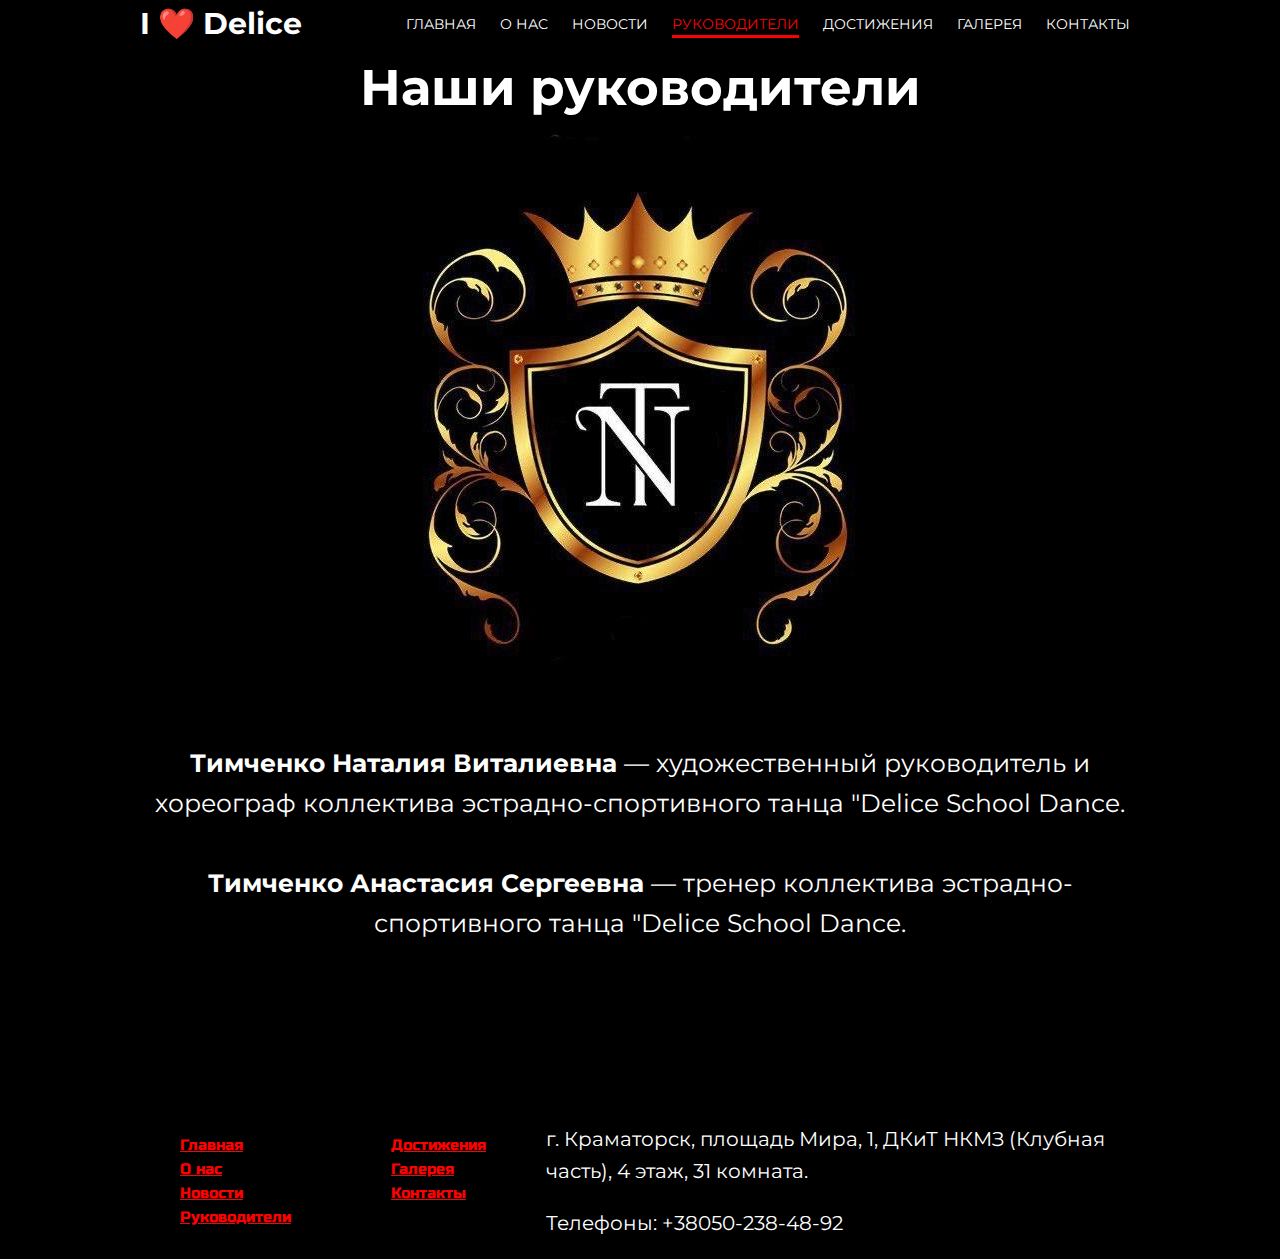
<file: manager.html>
<!DOCTYPE html>
<html lang="ru">
<head>
<meta charset="UTF-8">
  <title>Официальный сайт танцевального коллектива Delice г. Краматорск</title>
  <link href="css/style.css" rel="stylesheet">
    <link href="css/style2.css" rel="stylesheet">
  <link href="https://fonts.googleapis.com/css?family=Kaushan+Script|Montserrat&display=swap&subset=cyrillic-ext" rel="stylesheet">
<link href="https://fonts.googleapis.com/css?family=Russo+One&display=swap&subset=cyrillic" rel="stylesheet">
  <meta name="description" content="Учиться танцам в крамторске, танцевать в Краматорске, танцы в Краматорске, коллектв єстрадного танца Delice">
  <meta name="keywords" content="танцы, хореография, танцоры, танцевать, хореограф"><script src="chrome-extension://ocggccaacacpienfcgmgcihoombokbbj/pages/client/livestartpage-message-add.js"></script>
</head>
<body>
<header class="header">
    <div class="container">
       <div class="header_inner">
        <div class="header_logo">I ❤️ Delice</div>
           
           <nav class="nav">
              <a class="nav_link" href="index.html">Главная</a>
               <a class="nav_link" href="delice.html">О нас</a>
              <a class="nav_link" href="novosty.html">Новости</a>
              <a class="nav_link active" href="manager.html">Руководители</a>
              <a class="nav_link" href="progress.html">Достижения</a>
              <a class="nav_link" href="gallery.html">Галерея</a>
              <a class="nav_link" href="contacts.html">Контакты</a>     
           </nav>
        </div>
    </div>
 <div class="container">
 <h1>Наши руководители</h1>
    <img src="images/2.jpg"><br>
<b>Тимченко Наталия Виталиевна</b> — художественный руководитель и хореограф коллектива эстрадно-спортивного танца "Delice School Dance.<br><br>

<b>Тимченко Анастасия Сергеевна</b> — тренер коллектива эстрадно-спортивного танца "Delice School Dance. <br><br><br><br><br>
</div>
        
 <ul class="footer__nav">
        <li><a href="index.html">Главная</a></li>
        <li><a href="delice.html">О нас</a></li>
        <li><a href="novosty.html">Новости</a></li>
        <li><a href="manager.html">Руководители</a></li>
    </ul>
  <ul class="footer__nav">
	    <li><a href="progress.html">Достижения</a></li>	
        <li><a href="gallery.html">Галерея</a></li>	
        <li><a href="contacts.html">Контакты</a></li>	      
    </ul>
   
 <ul class="footer__navi">           
        <p>г. Краматорск, площадь Мира, 1, ДКиТ НКМЗ (Клубная часть),  4 этаж, 31 комната. </p>
     <p>Телефоны: +38050-238-48-92</p>         
        </ul>
</body>
</html>
</file>
<file: css/style.css>
body {
    width: 100%;
    max-width: 1000px;
    margin: 0 auto;
    background: black;
    font-family: 'Montserrat', sans-serif;
    font-size: 15px;
    line-height: 1.6;
    color: white;
}

*,
*:before,
*:after {
    box-sizing: border-box;
}

h1, h2, h3, h4, h5, h6 {
    margin: 0;
}

/* Container */
.container {
    width: 100%;
    max-width: 1000px;
    margin: 0 auto;
}

/*Intro*/
.intro {
    width: 100%;
    height: 100vh;
    margin-top: 8px;
    background: url("../images/intro.jpg.jpg") center no-repeat;
    background-size: cover;
}

.intro
/*Header*/
.header {
    width: 100%;
    padding-top: 0px;
    position: absolute;
    top: 0;
    left: 0;
    right: 0;
    z-index: 1000;
}

.header_inner {
    display: flex;
    justify-content: space-between;
    align-items: center;
}

.header_logo {
    font-size: 30px;
    font-weight: 700;
    color: #fff;
}

/*Nav*/
.nav {
    font-size: 14px;
    text-transform: uppercase;
}

nav img {display: none; }
@media (max-width: 600px) {
    nav img { display: block; }
    nav class {
        display: none;
    }
}

.nav_link {
    display: inline-block;
    vertical-align: top;
    margin: 0 10px;
    position: relative;
    color: #fff;
    text-decoration: none;
    transition: color .1s linear;
}

.nav_link:after {
    content: "";
    display: block;
    width: 100%;
    height: 3px;
    
    background-color: red;
    opacity: 0;
    position: absolute;
    top: 100%;
    left: 0;
    z-index: 1;
    transition: opacity .1s linear;
}
.nav_link:hover {
    color: red;
}

.nav_link:hover:after,
.nav_link.active:after {
    opacity: 1;
}

.nav_link.active {
    color: red; 
}


.footer {width:1200px; height:150px; background-image: url(../images/2.jpg); 
	background-repeat: no-repeat;  
    clear:both; 
    font-family: 'Russo One', sans-serif;}


	.footer__nav {
		float:left;
		margin-right:60px;
		list-style:none;
		font-size:15px;
		padding-top:15px;
		padding-bottom:10px;
		font-family: 'Russo One', sans-serif;}

	.footer__navi p {
		margin-bottom:2px
        font-family: 'Russo One', sans-serif;
        font-size:20px;}

	.footer__nav a{
	color:red}


.h1 {
    font-size:30px;   
}
</file>
<file: css/media.css>
@media(max-width: 960px) {
    .header_inner{
        display: block;
    }
}
</file>
<file: css/style3.css>
.container {
    text-align: center;
    position: relative;
    font-size: 30px;
}
.h1, b {
    position: center;
}
</file>
<file: css/style1.css>
.container {
    text-align: justify;
    position: relative;
    font-size: 20px;
}
</file>
<file: css/style5.css>
/*
* Photo Gallery — Practice
* CSS Styles
*
* Start typing your code under these comments
*/

.container {
	width: 100%;
	max-width: 1000px;
	margin: 0 auto;
}
.photo {
	float: left;
    width: 40.333333%;
	padding: 3px;
	box-sizing: border-box;
}
.photo img {
    display: block;
    max-width: 100%;
    height: auto;
    border: 7px solid red;
    box-sizing: border-box;
}
.photo a:hover {
    opacity: 0.5;
}
.photo a {
    display: block;
    position: relative;
}
.photo a:after {
    content: '';
    background: transparent url(../img/icons/eye-icon.png) no-repeat center;
    width: 62px;
    height: 45px;
    position: absolute;
    margin: auto;
    top: 0;
    left: 0;
    bottom: 0;
    right: 0;
    visibility: hidden;
}
.photo:hover> a:after {
    visibility: visible;
}
.photo figcaption {
    color: white;
    text-align: center;
    margin-top: 20px;
}
h1 {
    font-size: 40px;
    text-transform: uppercase;
    color: white;
    text-align: center;
    margin: 30px 0;
    font-family: 'Montserrat', sans-serif;
}
body {
    font-family: 'Montserrat', sans-serif;
}
#gallery {
    margin-bottom: 60px;
}
#gallery:after { 
   content: '';
   display: block; 
   height: 0; 
   clear: both;
}
</file>
<file: css/style2.css>
.container {
    text-align: center;
    position: relative;
    font-size: 25px;
}

.img {
    float: left;
    margin-left: 10px;
    margin-right: 40px;
}
</file>
